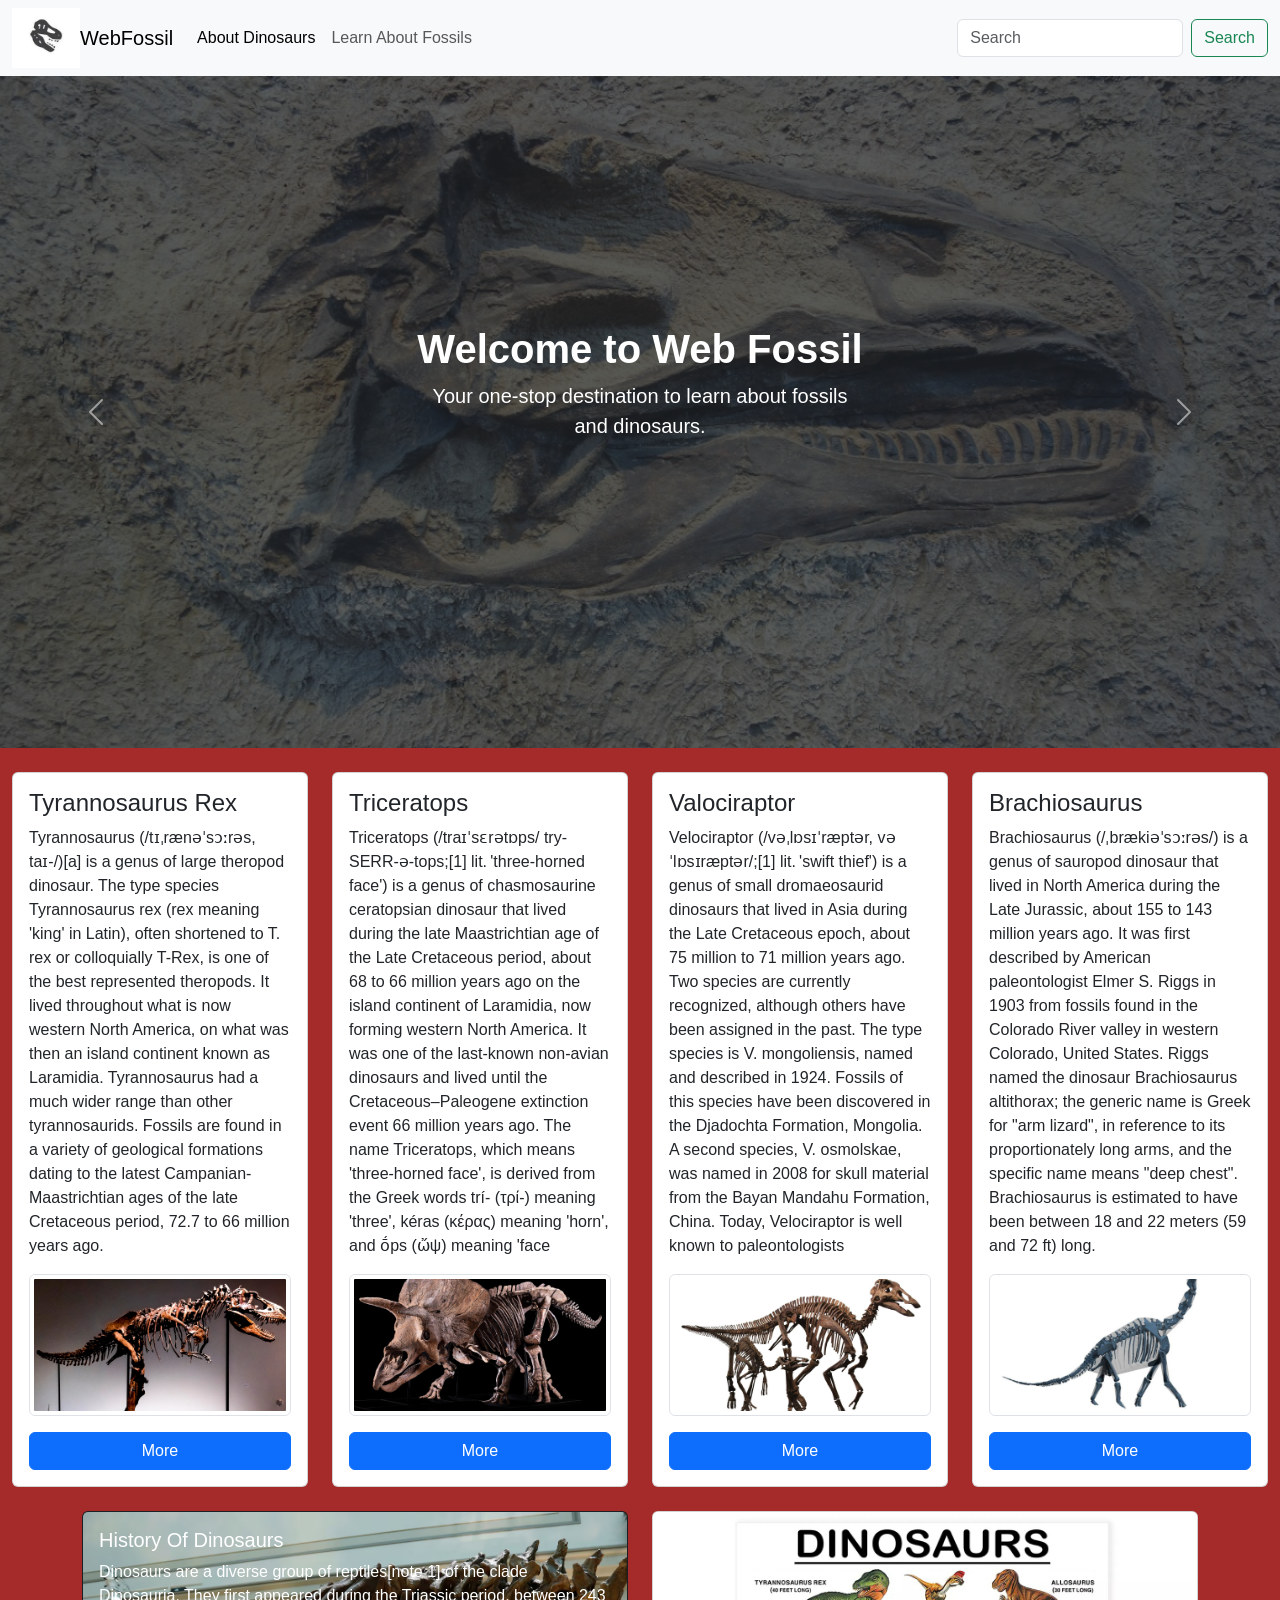
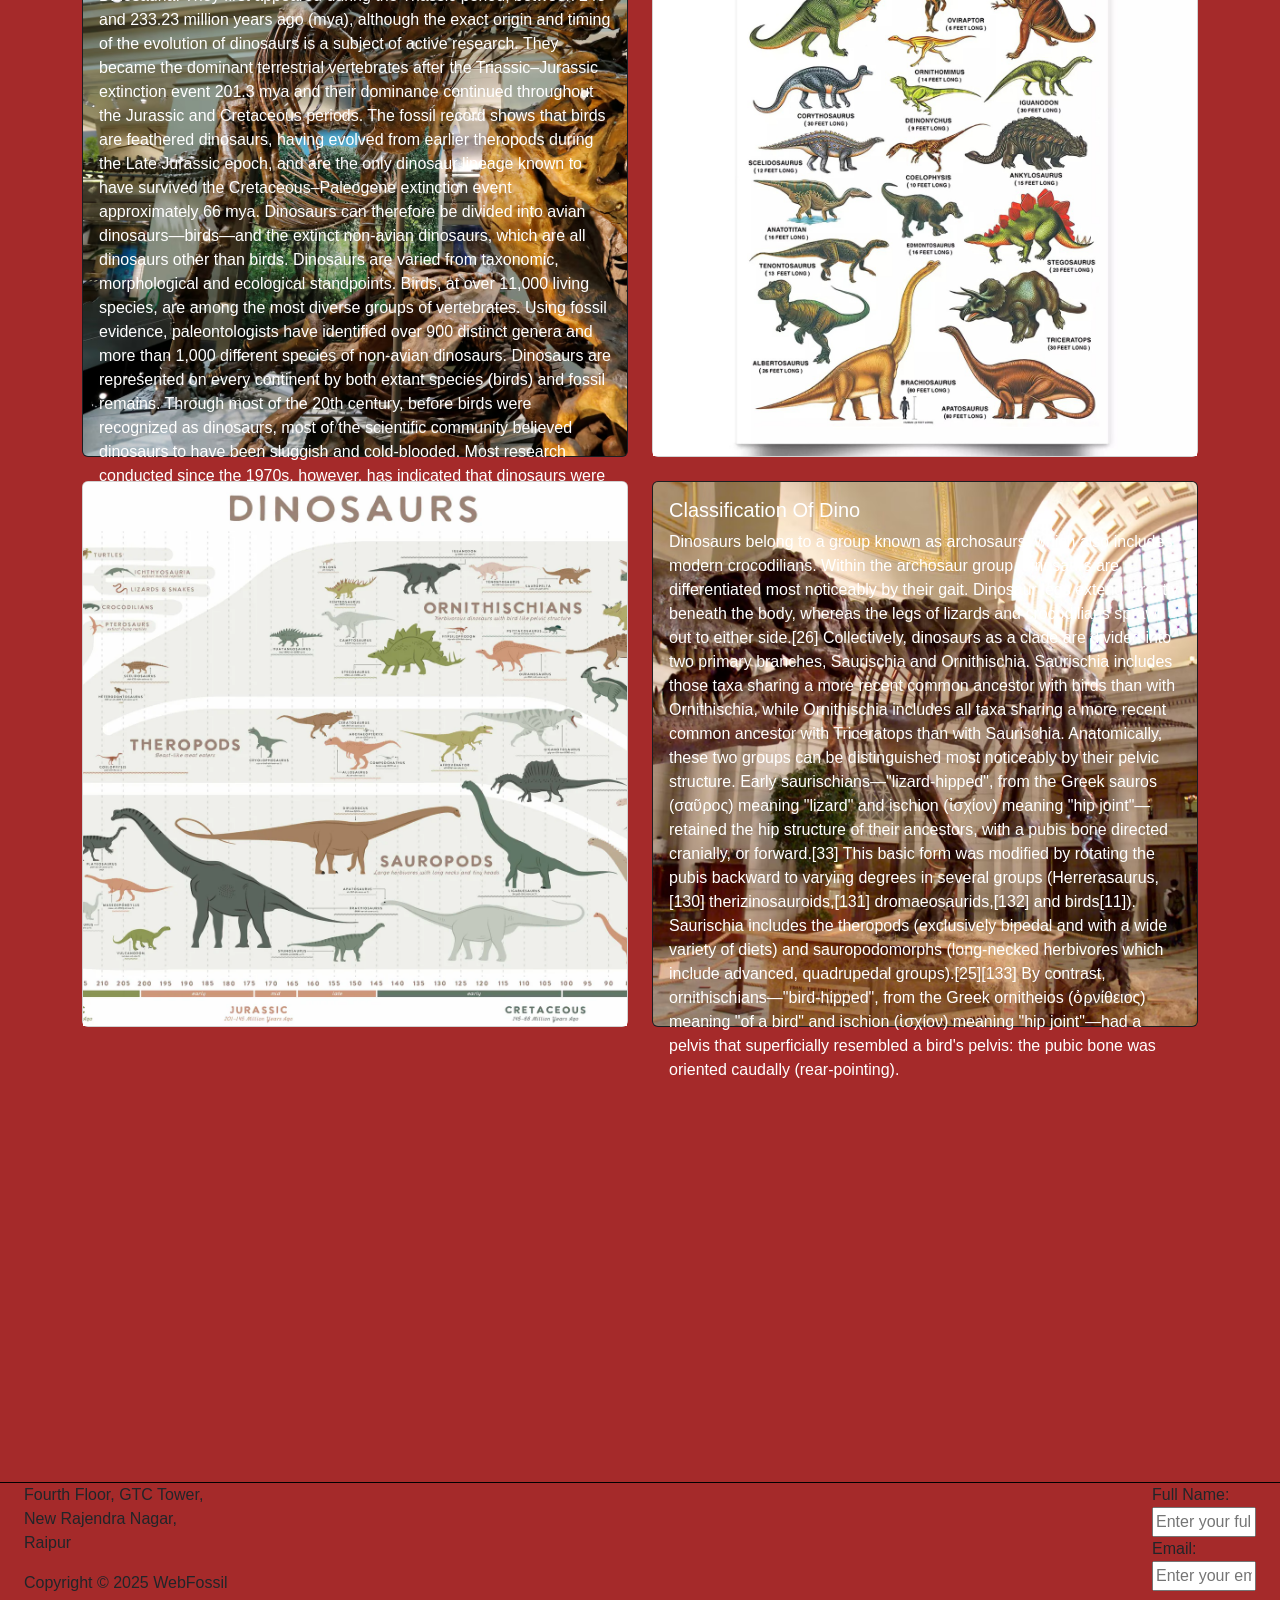
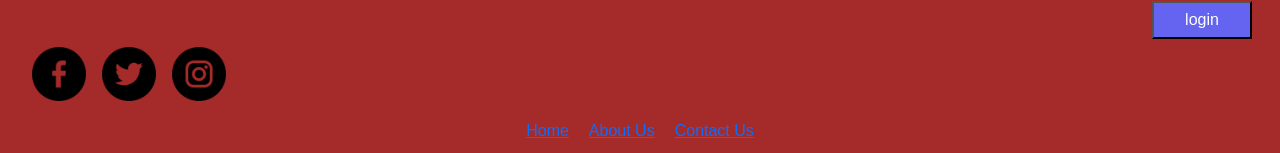
<file: index.html>
<!DOCTYPE html>
<html lang="en">
  <head>
    <meta charset="utf-8" />
    <meta name="viewport" content="width=device-width, initial-scale=1" />
    <meta
      name="keywords"
      content="webfossil, encylopedia, fossils, dinosaur fossils, dinosaur bones, learn about dinosaurs, fossil timeline, history of dinosaurs, how fossils are form, dinosaurs, bones of dinosaurs, historical earth, bones, size of dinosaurs, dinosaur sizes, tallest dinosaur, smallest dinosaur, flying dinosaur, dinosaurs with wings, carnivorus dinosaurs, harbivorus dinosaurs"
    />
    <meta
      name="discription"
      content="Unearth the Past: Explore the World of Dinosaur Fossils

Step back in time and journey through Earth’s ancient history with our Dinosaur Fossils website — your ultimate destination for discovering the wonders of prehistoric life. Whether you're a student, enthusiast, educator, or paleontology expert, our platform offers a rich collection of fossil records, 3D fossil models, excavation stories, and detailed profiles of dinosaur species. Learn how fossils are formed, explore fossil sites from around the world, and dive into the science that brings the prehistoric world to life.
Join us in uncovering the secrets buried beneath the surface — because every fossil tells a story."
    />
    <title>WebFossil</title>
    <link
      href="https://cdn.jsdelivr.net/npm/bootstrap@5.3.6/dist/css/bootstrap.min.css"
      rel="stylesheet"
      integrity="sha384-4Q6Gf2aSP4eDXB8Miphtr37CMZZQ5oXLH2yaXMJ2w8e2ZtHTl7GptT4jmndRuHDT"
      crossorigin="anonymous"
    />
    <link rel="shortcut icon" href="assetes/favicon.ico" type="image/x-icon" />
    <link rel="stylesheet" href="style.css" />
  </head>
  <body style="background-color: brown">
    <nav class="navbar navbar-expand-lg bg-body-tertiary">
      <div class="container-fluid">
        <audio id="voice">
          <source src="assetes/t-rex-growl-324746.mp3" />
        </audio>
        <img
          loading="lazy"
          class="logo"
          src="assetes/logojpg.jpg"
          alt="..."
          style="height: 60px"
          onclick="roar()"
        />
        <a class="navbar-brand" href="https://en.wikipedia.org/wiki/Fossil"
          >WebFossil</a
        >
        <button
          class="navbar-toggler"
          type="button"
          data-bs-toggle="collapse"
          data-bs-target="#navbarSupportedContent"
          aria-controls="navbarSupportedContent"
          aria-expanded="false"
          aria-label="Toggle navigation"
        >
          <span class="navbar-toggler-icon"></span>
        </button>
        <div class="collapse navbar-collapse" id="navbarSupportedContent">
          <ul class="navbar-nav me-auto mb-2 mb-lg-0">
            <li class="nav-item">
              <a
                class="nav-link active"
                aria-current="page"
                href="https://en.wikipedia.org/wiki/Dinosaur"
                >About Dinosaurs</a
              >
            </li>
            <li class="nav-item">
              <a
                class="nav-link"
                href="https://www.amnh.org/dinosaurs/dinosaur-bones"
                >Learn About Fossils</a
              >
            </li>
          </ul>
          <form class="d-flex" role="search">
            <input
              class="form-control me-2"
              type="search"
              placeholder="Search"
              aria-label="Search"
            />
            <button class="btn btn-outline-success" type="submit">
              Search
            </button>
          </form>
        </div>
      </div>
    </nav>
 <!-- Carousel HTML -->
<div id="carouselExampleAutoplaying" class="carousel slide" data-bs-ride="carousel">
  <div class="carousel-inner">

    <div class="carousel-item active position-relative">
      <img loading="lazy" src="assetes/f1jpg.jpg" class="d-block w-100" alt="...">
      <div class="position-absolute top-0 start-0 w-100 h-100 bg-dark opacity-75"></div>
      <div class="carousel-caption fade-up">
        <h1>Welcome to Web Fossil</h1>
        <p>Your one-stop destination to learn about fossils and dinosaurs.</p>
      </div>
    </div>

    <div class="carousel-item position-relative">
      <img loading="lazy" src="assetes/f2jpg.jpg" class="d-block w-100" alt="...">
      <div class="position-absolute top-0 start-0 w-100 h-100 bg-dark opacity-75"></div>
      <div class="dark-overlay"></div>
      <div class="carousel-caption fade-up">
        <h1>Explore Ancient Mysteries</h1>
        <p>Uncover secrets buried beneath the Earth for millions of years.</p>
      </div>
    </div>

    <div class="carousel-item position-relative">
      <img loading="lazy" src="assetes/f3.jpg" class="d-block w-100" alt="...">
      <div class="position-absolute top-0 start-0 w-100 h-100 bg-dark opacity-75"></div>
      <div class="dark-overlay"></div>
      <div class="carousel-caption fade-up">
        <h1>Discover the Dinosaur Era</h1>
        <p>Step into the past and walk with the giants of history.</p>
      </div>
    </div>

  </div>

  <!-- Controls -->
  <button class="carousel-control-prev" type="button" data-bs-target="#carouselExampleAutoplaying" data-bs-slide="prev">
    <span class="carousel-control-prev-icon" aria-hidden="true"></span>
    <span class="visually-hidden">Previous</span>
  </button>
  <button class="carousel-control-next" type="button" data-bs-target="#carouselExampleAutoplaying" data-bs-slide="next">
    <span class="carousel-control-next-icon" aria-hidden="true"></span>
    <span class="visually-hidden">Next</span>
  </button>
</div>

  <br />
    <div class="container-fluid">
      <div class="row">
        <div class="col-md-3">
          <div class="card card-body">
            <h4 class="card-title">Tyrannosaurus Rex</h4>
            <p class="card-text">
              Tyrannosaurus (/tɪˌrænəˈsɔːrəs, taɪ-/)[a] is a genus of large
              theropod dinosaur. The type species Tyrannosaurus rex (rex meaning
              'king' in Latin), often shortened to T. rex or colloquially T-Rex,
              is one of the best represented theropods. It lived throughout what
              is now western North America, on what was then an island continent
              known as Laramidia. Tyrannosaurus had a much wider range than
              other tyrannosaurids. Fossils are found in a variety of geological
              formations dating to the latest Campanian-Maastrichtian ages of
              the late Cretaceous period, 72.7 to 66 million years ago.
            </p>
            <p>
              <img
                loading="lazy"
                class="img-thumbnail"
                src="assetes/trex.jpg"
                alt="Tyrannosaurus Rex"
              />
            </p>
            <a
              href="https://en.wikipedia.org/wiki/Tyrannosaurus"
              class="btn btn-primary"
              >More</a
            >
          </div>
        </div>
        <div class="col-md-3">
          <div class="card card-body">
            <h4 class="card-title">Triceratops</h4>
            <p class="card-text">
              Triceratops (/traɪˈsɛrətɒps/ try-SERR-ə-tops;[1]
              lit. 'three-horned face') is a genus of chasmosaurine ceratopsian
              dinosaur that lived during the late Maastrichtian age of the Late
              Cretaceous period, about 68 to 66 million years ago on the island
              continent of Laramidia, now forming western North America. It was
              one of the last-known non-avian dinosaurs and lived until the
              Cretaceous–Paleogene extinction event 66 million years ago. The
              name Triceratops, which means 'three-horned face', is derived from
              the Greek words trí- (τρί-) meaning 'three', kéras (κέρας) meaning
              'horn', and ṓps (ὤψ) meaning 'face
            </p>
            <p>
              <img
                loading="lazy"
                class="img-thumbnail"
                src="assetes/triceratops.jpg"
                alt="Triceratops"
              />
            </p>
            <a
              href="https://en.wikipedia.org/wiki/Triceratops"
              class="btn btn-primary"
              >More</a
            >
          </div>
        </div>
        <div class="col-md-3">
          <div class="card card-body">
            <h4 class="card-title">Valociraptor</h4>
            <p class="card-text">
              Velociraptor (/vəˌlɒsɪˈræptər, vəˈlɒsɪræptər/;[1] lit. 'swift
              thief') is a genus of small dromaeosaurid dinosaurs that lived in
              Asia during the Late Cretaceous epoch, about 75 million to 71
              million years ago. Two species are currently recognized, although
              others have been assigned in the past. The type species is V.
              mongoliensis, named and described in 1924. Fossils of this species
              have been discovered in the Djadochta Formation, Mongolia. A
              second species, V. osmolskae, was named in 2008 for skull material
              from the Bayan Mandahu Formation, China. Today, Velociraptor is
              well known to paleontologists
            </p>
            <p>
              <img
                loading="lazy"
                class="img-thumbnail"
                src="assetes/valociraptor.jpg"
                alt="Valociraptor"
              />
            </p>
            <a
              href="https://en.wikipedia.org/wiki/Velociraptor"
              class="btn btn-primary"
              >More</a
            >
          </div>
        </div>
        <div class="col-md-3">
          <div class="card card-body">
            <h4 class="card-title">Brachiosaurus</h4>
            <p class="card-text">
              Brachiosaurus (/ˌbrækiəˈsɔːrəs/) is a genus of sauropod dinosaur
              that lived in North America during the Late Jurassic, about 155 to
              143 million years ago. It was first described by American
              paleontologist Elmer S. Riggs in 1903 from fossils found in the
              Colorado River valley in western Colorado, United States. Riggs
              named the dinosaur Brachiosaurus altithorax; the generic name is
              Greek for "arm lizard", in reference to its proportionately long
              arms, and the specific name means "deep chest". Brachiosaurus is
              estimated to have been between 18 and 22 meters (59 and 72 ft)
              long.
            </p>
            <p>
              <img
                loading="lazy"
                class="img-thumbnail"
                src="assetes/brachiosaurus.jpg"
                alt="Brachiosaurus"
              />
            </p>
            <a
              href="https://en.wikipedia.org/wiki/Brachiosaurus"
              class="btn btn-primary"
              >More</a
            >
          </div>
        </div>
      </div>
    </div>
    <br />
    <div class="parallax">
      <div class="container">
        <div class="row row-cols-1 row-cols-md-2 g-4">
          <div class="col">
            <div class="card text-bg-dark">
              <img
                loading="lazy"
                src="assetes/textimage1.jpg"
                class="card-img"
                alt="..."
              />
              <div class="card-img-overlay">
                <h5 class="card-title">History Of Dinosaurs</h5>
                <p class="card-text">
                  Dinosaurs are a diverse group of reptiles[note 1] of the clade
                  Dinosauria. They first appeared during the Triassic period,
                  between 243 and 233.23 million years ago (mya), although the
                  exact origin and timing of the evolution of dinosaurs is a
                  subject of active research. They became the dominant
                  terrestrial vertebrates after the Triassic–Jurassic extinction
                  event 201.3 mya and their dominance continued throughout the
                  Jurassic and Cretaceous periods. The fossil record shows that
                  birds are feathered dinosaurs, having evolved from earlier
                  theropods during the Late Jurassic epoch, and are the only
                  dinosaur lineage known to have survived the
                  Cretaceous–Paleogene extinction event approximately 66 mya.
                  Dinosaurs can therefore be divided into avian
                  dinosaurs—birds—and the extinct non-avian dinosaurs, which are
                  all dinosaurs other than birds. Dinosaurs are varied from
                  taxonomic, morphological and ecological standpoints. Birds, at
                  over 11,000 living species, are among the most diverse groups
                  of vertebrates. Using fossil evidence, paleontologists have
                  identified over 900 distinct genera and more than 1,000
                  different species of non-avian dinosaurs. Dinosaurs are
                  represented on every continent by both extant species (birds)
                  and fossil remains. Through most of the 20th century, before
                  birds were recognized as dinosaurs, most of the scientific
                  community believed dinosaurs to have been sluggish and
                  cold-blooded. Most research conducted since the 1970s,
                  however, has indicated that dinosaurs were active animals with
                  elevated metabolisms and numerous adaptations for social
                  interaction.
                </p>
              </div>
            </div>
          </div>
          <div class="col">
            <div class="card">
              <img
                loading="lazy"
                src="assetes/dino.jpg"
                class="card-img-top"
                alt="..."
              />
            </div>
          </div>
          <div class="col">
            <div class="card">
              <img
                loading="lazy"
                src="assetes/dino1.jpg"
                class="card-img-top"
                alt="..."
              />
            </div>
          </div>
          <div class="col">
            <div class="card text-bg-dark">
              <img
                loading="lazy"
                src="assetes/textimage2.jpg"
                class="card-img"
                alt="..."
              />
              <div class="card-img-overlay">
                <h5 class="card-title">Classification Of Dino</h5>
                <p class="card-text">
                  Dinosaurs belong to a group known as archosaurs, which also
                  includes modern crocodilians. Within the archosaur group,
                  dinosaurs are differentiated most noticeably by their gait.
                  Dinosaur legs extend directly beneath the body, whereas the
                  legs of lizards and crocodilians sprawl out to either
                  side.[26] Collectively, dinosaurs as a clade are divided into
                  two primary branches, Saurischia and Ornithischia. Saurischia
                  includes those taxa sharing a more recent common ancestor with
                  birds than with Ornithischia, while Ornithischia includes all
                  taxa sharing a more recent common ancestor with Triceratops
                  than with Saurischia. Anatomically, these two groups can be
                  distinguished most noticeably by their pelvic structure. Early
                  saurischians—"lizard-hipped", from the Greek sauros (σαῦρος)
                  meaning "lizard" and ischion (ἰσχίον) meaning "hip
                  joint"—retained the hip structure of their ancestors, with a
                  pubis bone directed cranially, or forward.[33] This basic form
                  was modified by rotating the pubis backward to varying degrees
                  in several groups (Herrerasaurus,[130] therizinosauroids,[131]
                  dromaeosaurids,[132] and birds[11]). Saurischia includes the
                  theropods (exclusively bipedal and with a wide variety of
                  diets) and sauropodomorphs (long-necked herbivores which
                  include advanced, quadrupedal groups).[25][133] By contrast,
                  ornithischians—"bird-hipped", from the Greek ornitheios
                  (ὀρνίθειος) meaning "of a bird" and ischion (ἰσχίον) meaning
                  "hip joint"—had a pelvis that superficially resembled a bird's
                  pelvis: the pubic bone was oriented caudally (rear-pointing).
                </p>
              </div>
            </div>
          </div>
        </div>
      </div>
    </div>
    <br />
    <div class="container">
      <iframe
        width="100%"
        height="400px"
        src="https://www.youtube.com/embed/hgO0qBsCaZc?si=O8cUaS3fGqQ887JQ"
        title="YouTube video player"
        frameborder="1"
        allow="accelerometer; autoplay; clipboard-write; encrypted-media; gyroscope; picture-in-picture; web-share"
        referrerpolicy="strict-origin-when-cross-origin"
        allowfullscreen
      ></iframe>
    </div>
    <br />
    <footer class="container-fluid" style="border-top: 1px solid black">
      <div class="row" style="margin: 0px; margin-top: 0px; margin-left: 0px">
        <div class="col-md-6">
          <address>
            Fourth Floor, GTC Tower,<br />New Rajendra Nagar,<br />Raipur
          </address>
          <p>Copyright &copy; 2025 WebFossil</p>
        </div>
        <div class="col-md-6">
          <form
            action="https://formspree.io/f/mzzgzwob"
            method="POST"
            class="d-flex flex-column"
            style="margin-left: 500px"
          >
            <label for="Full Name">Full Name:</label>
            <input
              type="text"
              name="Name"
              placeholder="Enter your full name"
              required
            />

            <label for="email">Email:</label>
            <input
              type="text"
              name="Email"
              placeholder="Enter your email"
              required
            />

            <button
              style="
                margin-top: 10px;
                width: 100px;
                padding: 5px;
                cursor: pointer;
                background: rgb(100, 100, 241);
                color: white;
              "
            >
              login
            </button>
          </form>
        </div>
        <div class="icon d-flex flex-row">
          <a href="https://www.facebook.com/">
            <img
              loading="lazy"
              src="assetes/4494464.png"
              alt=""
              height="70"
              width="70"
              class="p-2"
            />
          </a>
          <a href="https://x.com/">
            <img
              loading="lazy"
              src="assetes/4494465.png"
              alt=""
              height="70"
              width="70"
              class="p-2"
            />
          </a>
          <a href="https://www.instagram.com/accounts/login/?hl=en">
            <img
              loading="lazy"
              src="assetes/4494468.png"
              alt=""
              height="70"
              width="70"
              class="p-2"
            />
          </a>
        </div>
      </div>

      <div class="anchor-tag d-flex justify-content-center">
        <a style="margin: 10px" href="">Home</a>
        <a style="margin: 10px" href="">About Us</a>
        <a style="margin: 10px" href="">Contact Us</a>
      </div>
    </footer>

    <script
      src="https://cdn.jsdelivr.net/npm/bootstrap@5.3.6/dist/js/bootstrap.bundle.min.js"
      integrity="sha384-j1CDi7MgGQ12Z7Qab0qlWQ/Qqz24Gc6BM0thvEMVjHnfYGF0rmFCozFSxQBxwHKO"
      crossorigin="anonymous"
    ></script>
    <script>
      function roar() {
        aud = document.getElementById("voice");
        aud.play();
      }
    </script>
  </body>
</html>
</file>
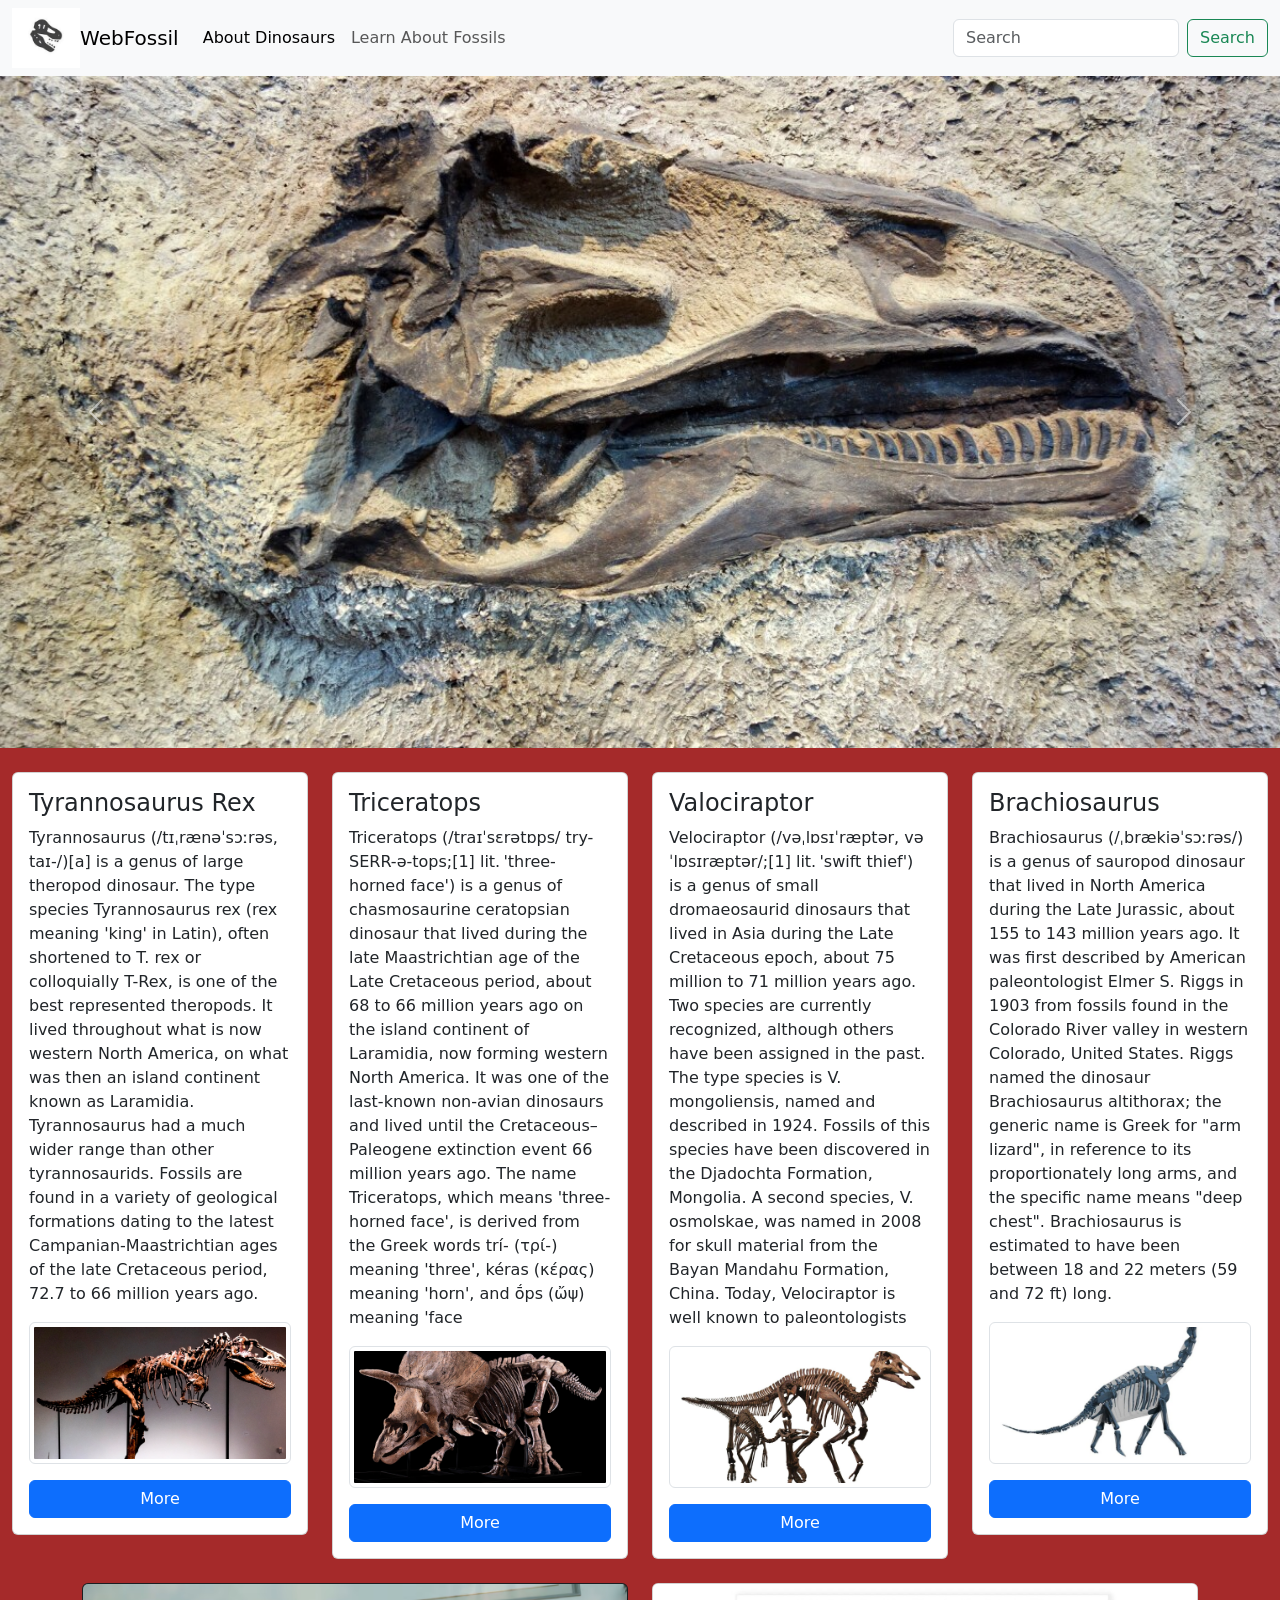
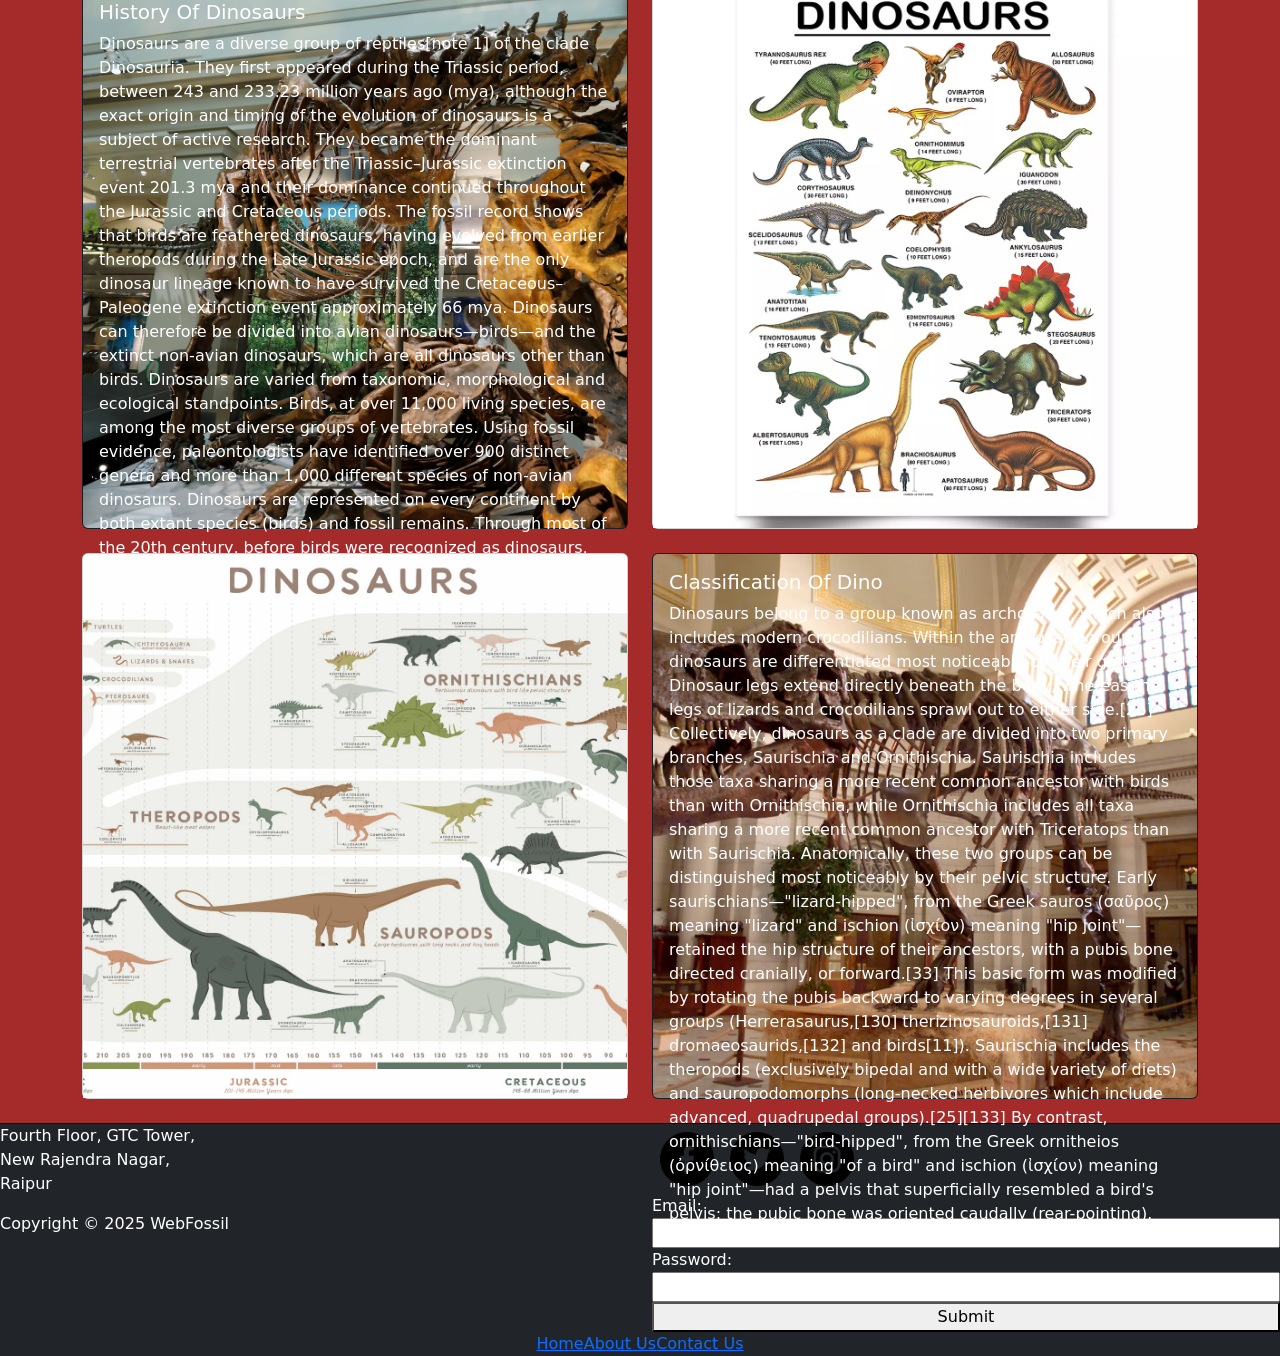
<file: WebFossil/index.html>
<!DOCTYPE html>
<html lang="en">
  <head>
    <meta charset="utf-8" />
    <meta name="viewport" content="width=device-width, initial-scale=1" />
    <meta
      name="keywords"
      content="webfossil, encylopedia, fossils, dinosaur fossils, dinosaur bones, learn about dinosaurs, fossil timeline, history of dinosaurs, how fossils are form, dinosaurs, bones of dinosaurs, historical earth, bones, size of dinosaurs, dinosaur sizes, tallest dinosaur, smallest dinosaur, flying dinosaur, dinosaurs with wings, carnivorus dinosaurs, harbivorus dinosaurs"
    />
    <meta
      name="discription"
      content="Unearth the Past: Explore the World of Dinosaur Fossils

Step back in time and journey through Earth’s ancient history with our Dinosaur Fossils website — your ultimate destination for discovering the wonders of prehistoric life. Whether you're a student, enthusiast, educator, or paleontology expert, our platform offers a rich collection of fossil records, 3D fossil models, excavation stories, and detailed profiles of dinosaur species. Learn how fossils are formed, explore fossil sites from around the world, and dive into the science that brings the prehistoric world to life.
Join us in uncovering the secrets buried beneath the surface — because every fossil tells a story."
    />
    <title>WebFossil</title>
    <link
      href="https://cdn.jsdelivr.net/npm/bootstrap@5.3.6/dist/css/bootstrap.min.css"
      rel="stylesheet"
      integrity="sha384-4Q6Gf2aSP4eDXB8Miphtr37CMZZQ5oXLH2yaXMJ2w8e2ZtHTl7GptT4jmndRuHDT"
      crossorigin="anonymous"
    />
    <link rel="shortcut icon" href="assetes/favicon.ico" type="image/x-icon" />
  </head>
  <body style="background-color: brown">
    <nav class="navbar navbar-expand-lg bg-body-tertiary">
      <div class="container-fluid">
        <img
          class="logo"
          src="assetes/logojpg.jpg"
          alt="..."
          style="height: 60px"
        />
        <a class="navbar-brand" href="https://en.wikipedia.org/wiki/Fossil"
          >WebFossil</a
        >
        <button
          class="navbar-toggler"
          type="button"
          data-bs-toggle="collapse"
          data-bs-target="#navbarSupportedContent"
          aria-controls="navbarSupportedContent"
          aria-expanded="false"
          aria-label="Toggle navigation"
        >
          <span class="navbar-toggler-icon"></span>
        </button>
        <div class="collapse navbar-collapse" id="navbarSupportedContent">
          <ul class="navbar-nav me-auto mb-2 mb-lg-0">
            <li class="nav-item">
              <a
                class="nav-link active"
                aria-current="page"
                href="https://en.wikipedia.org/wiki/Dinosaur"
                >About Dinosaurs</a
              >
            </li>
            <li class="nav-item">
              <a
                class="nav-link"
                href="https://www.amnh.org/dinosaurs/dinosaur-bones"
                >Learn About Fossils</a
              >
            </li>
          </ul>
          <form class="d-flex" role="search">
            <input
              class="form-control me-2"
              type="search"
              placeholder="Search"
              aria-label="Search"
            />
            <button class="btn btn-outline-success" type="submit">
              Search
            </button>
          </form>
        </div>
      </div>
    </nav>
    <div
      id="carouselExampleAutoplaying"
      class="carousel slide"
      data-bs-ride="carousel"
    >
      <div class="carousel-inner">
        <div class="carousel-item active">
          <img src="assetes/f1jpg.jpg" class="d-block w-100" alt="..." />
        </div>
        <div class="carousel-item">
          <img src="assetes/f2jpg.jpg" class="d-block w-100" alt="..." />
        </div>
        <div class="carousel-item">
          <img src="assetes/f3.jpg" class="d-block w-100" alt="..." />
        </div>
      </div>
      <button
        class="carousel-control-prev"
        type="button"
        data-bs-target="#carouselExampleAutoplaying"
        data-bs-slide="prev"
      >
        <span class="carousel-control-prev-icon" aria-hidden="true"></span>
        <span class="visually-hidden">Previous</span>
      </button>
      <button
        class="carousel-control-next"
        type="button"
        data-bs-target="#carouselExampleAutoplaying"
        data-bs-slide="next"
      >
        <span class="carousel-control-next-icon" aria-hidden="true"></span>
        <span class="visually-hidden">Next</span>
      </button>
    </div>
    <br />
    <div class="container-fluid">
      <div class="row">
        <div class="col-md-3">
          <div class="card card-body">
            <h4 class="card-title">Tyrannosaurus Rex</h4>
            <p class="card-text">
              Tyrannosaurus (/tɪˌrænəˈsɔːrəs, taɪ-/)[a] is a genus of large
              theropod dinosaur. The type species Tyrannosaurus rex (rex meaning
              'king' in Latin), often shortened to T. rex or colloquially T-Rex,
              is one of the best represented theropods. It lived throughout what
              is now western North America, on what was then an island continent
              known as Laramidia. Tyrannosaurus had a much wider range than
              other tyrannosaurids. Fossils are found in a variety of geological
              formations dating to the latest Campanian-Maastrichtian ages of
              the late Cretaceous period, 72.7 to 66 million years ago.
            </p>
            <p>
              <img
                class="img-thumbnail"
                src="assetes/trex.jpg"
                alt="Tyrannosaurus Rex"
              />
            </p>
            <a
              href="https://en.wikipedia.org/wiki/Tyrannosaurus"
              class="btn btn-primary"
              >More</a
            >
          </div>
        </div>
        <div class="col-md-3">
          <div class="card card-body">
            <h4 class="card-title">Triceratops</h4>
            <p class="card-text">
              Triceratops (/traɪˈsɛrətɒps/ try-SERR-ə-tops;[1]
              lit. 'three-horned face') is a genus of chasmosaurine ceratopsian
              dinosaur that lived during the late Maastrichtian age of the Late
              Cretaceous period, about 68 to 66 million years ago on the island
              continent of Laramidia, now forming western North America. It was
              one of the last-known non-avian dinosaurs and lived until the
              Cretaceous–Paleogene extinction event 66 million years ago. The
              name Triceratops, which means 'three-horned face', is derived from
              the Greek words trí- (τρί-) meaning 'three', kéras (κέρας) meaning
              'horn', and ṓps (ὤψ) meaning 'face
            </p>
            <p>
              <img
                class="img-thumbnail"
                src="assetes/triceratops.jpg"
                alt="Triceratops"
              />
            </p>
            <a
              href="https://en.wikipedia.org/wiki/Triceratops"
              class="btn btn-primary"
              >More</a
            >
          </div>
        </div>
        <div class="col-md-3">
          <div class="card card-body">
            <h4 class="card-title">Valociraptor</h4>
            <p class="card-text">
              Velociraptor (/vəˌlɒsɪˈræptər, vəˈlɒsɪræptər/;[1] lit. 'swift
              thief') is a genus of small dromaeosaurid dinosaurs that lived in
              Asia during the Late Cretaceous epoch, about 75 million to 71
              million years ago. Two species are currently recognized, although
              others have been assigned in the past. The type species is V.
              mongoliensis, named and described in 1924. Fossils of this species
              have been discovered in the Djadochta Formation, Mongolia. A
              second species, V. osmolskae, was named in 2008 for skull material
              from the Bayan Mandahu Formation, China. Today, Velociraptor is
              well known to paleontologists
            </p>
            <p>
              <img
                class="img-thumbnail"
                src="assetes/valociraptor.jpg"
                alt="Valociraptor"
              />
            </p>
            <a
              href="https://en.wikipedia.org/wiki/Velociraptor"
              class="btn btn-primary"
              >More</a
            >
          </div>
        </div>
        <div class="col-md-3">
          <div class="card card-body">
            <h4 class="card-title">Brachiosaurus</h4>
            <p class="card-text">
              Brachiosaurus (/ˌbrækiəˈsɔːrəs/) is a genus of sauropod dinosaur
              that lived in North America during the Late Jurassic, about 155 to
              143 million years ago. It was first described by American
              paleontologist Elmer S. Riggs in 1903 from fossils found in the
              Colorado River valley in western Colorado, United States. Riggs
              named the dinosaur Brachiosaurus altithorax; the generic name is
              Greek for "arm lizard", in reference to its proportionately long
              arms, and the specific name means "deep chest". Brachiosaurus is
              estimated to have been between 18 and 22 meters (59 and 72 ft)
              long.
            </p>
            <p>
              <img
                class="img-thumbnail"
                src="assetes/brachiosaurus.jpg"
                alt="Brachiosaurus"
              />
            </p>
            <a
              href="https://en.wikipedia.org/wiki/Brachiosaurus"
              class="btn btn-primary"
              >More</a
            >
          </div>
        </div>
      </div>
    </div>
    <br />
    <div class="container">
      <div class="row row-cols-1 row-cols-md-2 g-4">
        <div class="col">
          <div class="card text-bg-dark">
            <img src="assetes/textimage1.jpg" class="card-img" alt="..." />
            <div class="card-img-overlay">
              <h5 class="card-title">History Of Dinosaurs</h5>
              <p class="card-text">
                Dinosaurs are a diverse group of reptiles[note 1] of the clade
                Dinosauria. They first appeared during the Triassic period,
                between 243 and 233.23 million years ago (mya), although the
                exact origin and timing of the evolution of dinosaurs is a
                subject of active research. They became the dominant terrestrial
                vertebrates after the Triassic–Jurassic extinction event 201.3
                mya and their dominance continued throughout the Jurassic and
                Cretaceous periods. The fossil record shows that birds are
                feathered dinosaurs, having evolved from earlier theropods
                during the Late Jurassic epoch, and are the only dinosaur
                lineage known to have survived the Cretaceous–Paleogene
                extinction event approximately 66 mya. Dinosaurs can therefore
                be divided into avian dinosaurs—birds—and the extinct non-avian
                dinosaurs, which are all dinosaurs other than birds. Dinosaurs
                are varied from taxonomic, morphological and ecological
                standpoints. Birds, at over 11,000 living species, are among the
                most diverse groups of vertebrates. Using fossil evidence,
                paleontologists have identified over 900 distinct genera and
                more than 1,000 different species of non-avian dinosaurs.
                Dinosaurs are represented on every continent by both extant
                species (birds) and fossil remains. Through most of the 20th
                century, before birds were recognized as dinosaurs, most of the
                scientific community believed dinosaurs to have been sluggish
                and cold-blooded. Most research conducted since the 1970s,
                however, has indicated that dinosaurs were active animals with
                elevated metabolisms and numerous adaptations for social
                interaction.
              </p>
            </div>
          </div>
        </div>
        <div class="col">
          <div class="card">
            <img src="assetes/dino.jpg" class="card-img-top" alt="..." />
          </div>
        </div>
        <div class="col">
          <div class="card">
            <img src="assetes/dino1.jpg" class="card-img-top" alt="..." />
          </div>
        </div>
        <div class="col">
          <div class="card text-bg-dark">
            <img src="assetes/textimage2.jpg" class="card-img" alt="..." />
            <div class="card-img-overlay">
              <h5 class="card-title">Classification Of Dino</h5>
              <p class="card-text">
                Dinosaurs belong to a group known as archosaurs, which also
                includes modern crocodilians. Within the archosaur group,
                dinosaurs are differentiated most noticeably by their gait.
                Dinosaur legs extend directly beneath the body, whereas the legs
                of lizards and crocodilians sprawl out to either side.[26]
                Collectively, dinosaurs as a clade are divided into two primary
                branches, Saurischia and Ornithischia. Saurischia includes those
                taxa sharing a more recent common ancestor with birds than with
                Ornithischia, while Ornithischia includes all taxa sharing a
                more recent common ancestor with Triceratops than with
                Saurischia. Anatomically, these two groups can be distinguished
                most noticeably by their pelvic structure. Early
                saurischians—"lizard-hipped", from the Greek sauros (σαῦρος)
                meaning "lizard" and ischion (ἰσχίον) meaning "hip
                joint"—retained the hip structure of their ancestors, with a
                pubis bone directed cranially, or forward.[33] This basic form
                was modified by rotating the pubis backward to varying degrees
                in several groups (Herrerasaurus,[130] therizinosauroids,[131]
                dromaeosaurids,[132] and birds[11]). Saurischia includes the
                theropods (exclusively bipedal and with a wide variety of diets)
                and sauropodomorphs (long-necked herbivores which include
                advanced, quadrupedal groups).[25][133] By contrast,
                ornithischians—"bird-hipped", from the Greek ornitheios
                (ὀρνίθειος) meaning "of a bird" and ischion (ἰσχίον) meaning
                "hip joint"—had a pelvis that superficially resembled a bird's
                pelvis: the pubic bone was oriented caudally (rear-pointing).
              </p>
            </div>
          </div>
        </div>
      </div>
    </div>
    <footer class="mt-4 bg-dark text-white" style="border-top: 1px solid black">
      <div class="row">
        <div class="col-md-6">
          <address>
            Fourth Floor, GTC Tower,<br />New Rajendra Nagar,<br />Raipur
          </address>
          <p>Copyright &copy; 2025 WebFossil</p>
        </div>
        <div class="col-md-6">
          <div class="icon d-flex flex-row">
            <img
              src="assetes/4494464.png"
              alt=""
              height="70"
              width="70"
              class="p-2"
            />
            <img
              src="assetes/4494465.png"
              alt=""
              height="70"
              width="70"
              class="p-2"
            />
            <img
              src="assetes/4494468.png"
              alt=""
              height="70"
              width="70"
              class="p-2"
            />
          </div>

          <form action="" class="d-flex flex-column">
            <label for="email">Email:</label>
            <input type="text" name="email" />

            <label for="password">Password:</label>
            <input type="password" name="password" />

            <button type="submit">Submit</button>
          </form>
        </div>
      </div>

      <div class="anchor-tag d-flex justify-content-center">
        <a href="">Home</a>
        <a href="">About Us</a>
        <a href="">Contact Us</a>
      </div>
    </footer>

    <script
      src="https://cdn.jsdelivr.net/npm/bootstrap@5.3.6/dist/js/bootstrap.bundle.min.js"
      integrity="sha384-j1CDi7MgGQ12Z7Qab0qlWQ/Qqz24Gc6BM0thvEMVjHnfYGF0rmFCozFSxQBxwHKO"
      crossorigin="anonymous"
    ></script>
  </body>
</html>
</file>
<file: style.css>
body,
html {
  height: 100%;
  margin: 0;
  font-family: Arial, sans-serif;
}

.parallax {
  background-image: url(assetes/background.jpg);
  min-height: 500px;
  background-attachment: fixed;
  background-position: center;
  background-repeat: no-repeat;
  background-size: cover;
}

.content {
  height: 400px;
  background-color: white;
  padding: 40px;
  text-align: center;
}

.carousel-item {
  position: relative;
}

.carousel-caption {
  position: absolute;
  top: 55%;
  left: 50%;
  transform: translate(-50%, -50%);
  z-index: 2;
  text-align: center;
  color: white;
  animation: fadeUp 1s ease-in-out;
}

.carousel-caption h1 {
  font-size: 2.5rem;
  font-weight: bold;
}

.carousel-caption p {
  font-size: 1.25rem;
  margin-top: 0.5rem;
}

@keyframes fadeUp {
  0% {
    opacity: 0;
    transform: translate(-50%, -40%);
  }
  100% {
    opacity: 1;
    transform: translate(-50%, -50%);
  }
}
</file>
